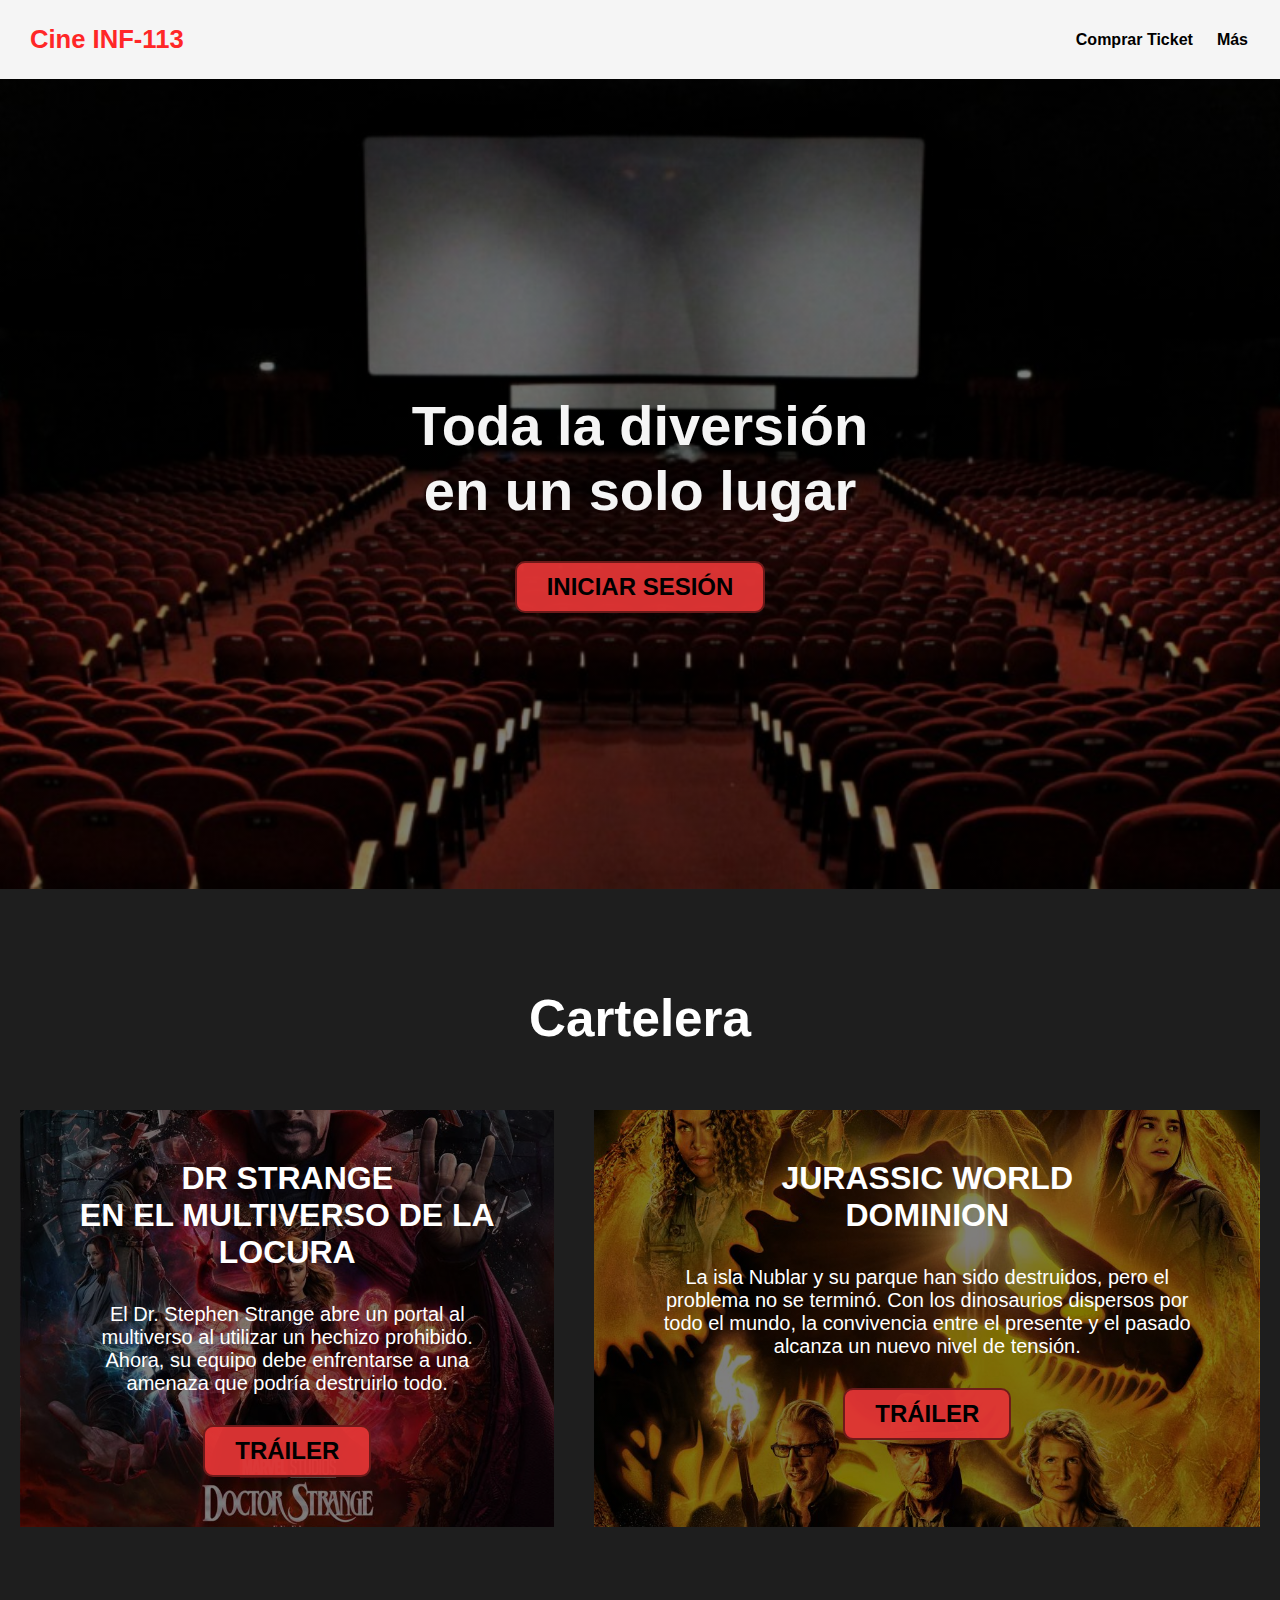
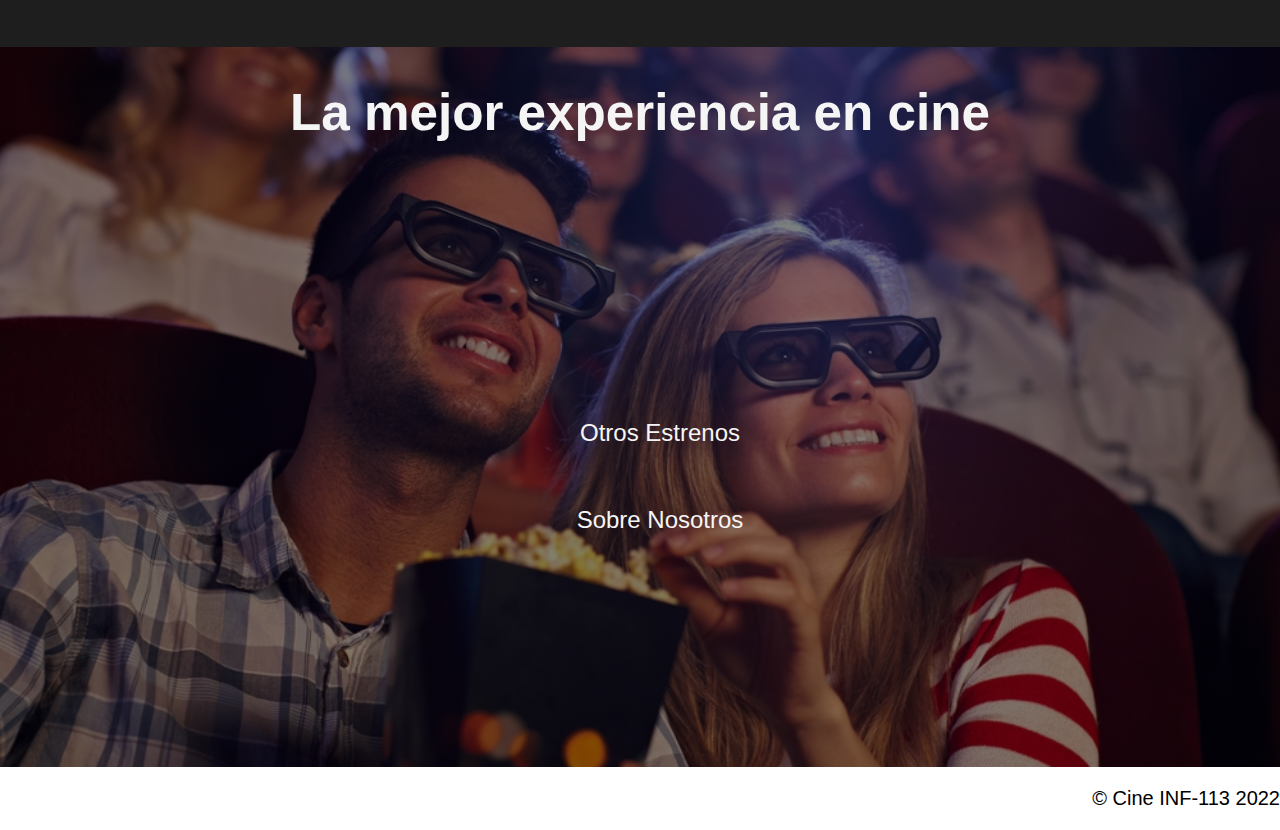
<file: index.html>
<!DOCTYPE html>

<head>
    <meta name="viewport" content="width=device-width, initial-scale=1.0">
    <title>Cine INF-113</title>
    <link rel="stylesheet" href="estilo.css">
</head>


<body>
    <header>
        <div class="container">
            <p class="logo">Cine INF-113</p>
            <nav>
                <a href="#cartelera">Comprar Ticket</a>
                <a href="#segunda-seccion">Más</a>
            </nav>
        </div>
    </header>

    <section id="banner">
        <h1>Toda la diversión<br>en un solo lugar</h1>
        <form action="login.html">
            <button>INICIAR SESIÓN</button>
        </form>

    </section>

    <section id="cartelera">
        <div class="container">
            <h2>Cartelera</h2>
            <div class="pelis">
                <div class="carta">
                    <h3>DR STRANGE<br>EN EL MULTIVERSO DE LA LOCURA</h3>
                    <p>El Dr. Stephen Strange abre un portal al multiverso al utilizar un hechizo prohibido. Ahora, su equipo debe enfrentarse a una amenaza que podría destruirlo todo.</p>
                    <form action="strange.html"><button>TRÁILER</button></form>
                </div>
                <div class="carta">
                    <h3>JURASSIC WORLD<br>DOMINION</h3>
                    <p>La isla Nublar y su parque han sido destruidos, pero el problema no se terminó. Con los dinosaurios dispersos por todo el mundo, la convivencia entre el presente y el pasado alcanza un nuevo nivel de tensión.</p>
                    <form action="jurassic.html"><button>TRÁILER</button></form>
                </div>
            </div>
        </div>

    </section>

    <section id="segunda-seccion">
        <br><br>
        <h2>La mejor experiencia en cine</h2>
        
        <div class="container">
            <ul>
                <div class="enlaces">
                    <a href="enlace4.html">Otros Estrenos</a><br><br>
                    <a href="enlace5.html">Sobre Nosotros</a>

                </div>
            </ul>            
        </div>        
        
    </section>

    <footer>
        <div class="container">
            <p>&copy; Cine INF-113 2022</p>
        </div>
    </footer>
</body>
</html>
</file>
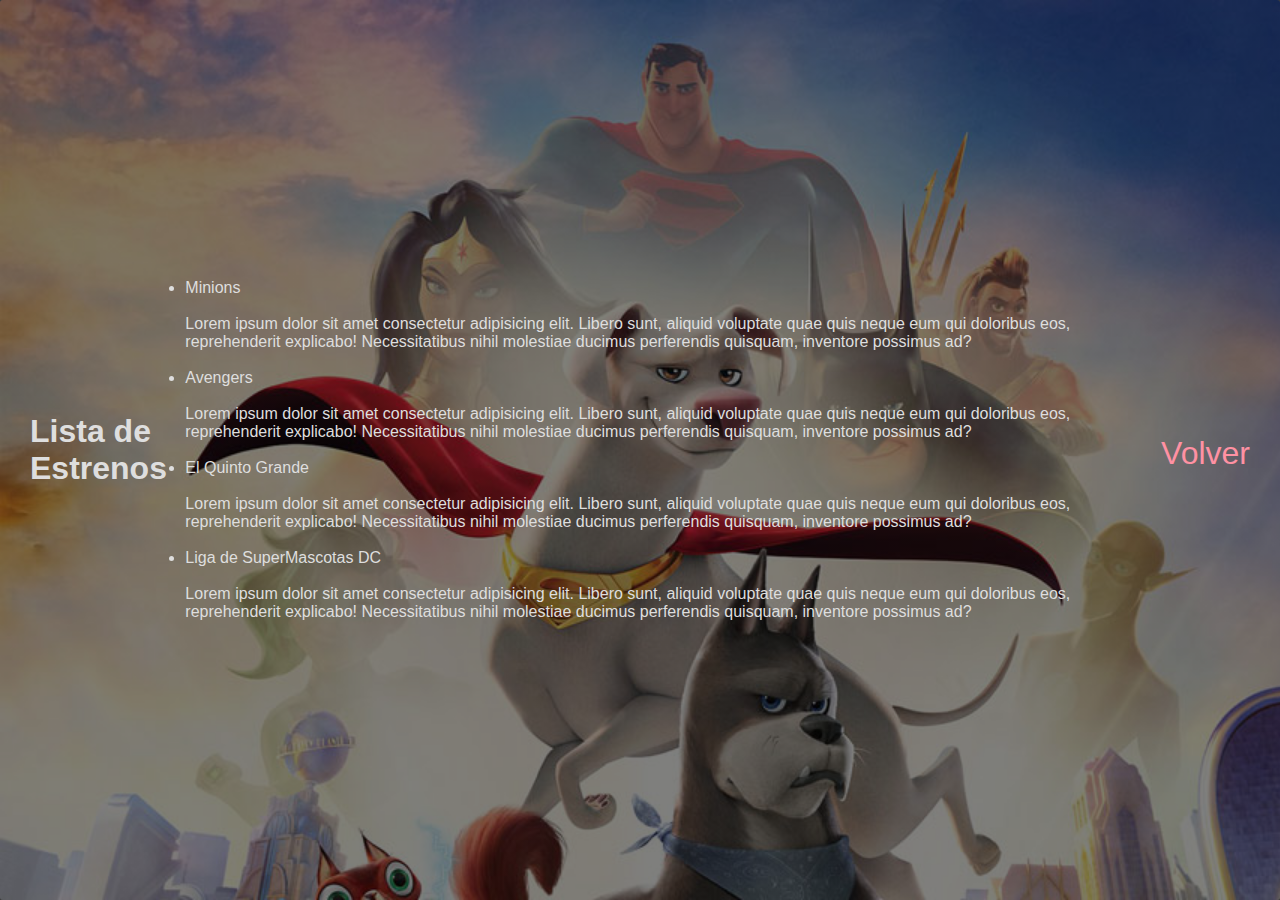
<file: enlace4.html>
<!DOCTYPE html>
<html lang="es">
<head>
    <link rel="stylesheet" href="enlace4.css">
    <meta name="viewport" content="width=device-width, initial-scale=1.0">
    <title>Más Estrenos</title>
</head>
<body>
    <div id="contenedor"><h1>Lista de Estrenos</h1><br>
        <div id="listas"><li>Minions</li><br>Lorem ipsum dolor sit amet consectetur adipisicing elit. Libero sunt, aliquid voluptate quae quis neque eum qui doloribus eos, reprehenderit explicabo! Necessitatibus nihil molestiae ducimus perferendis quisquam, inventore possimus ad?<br><br>
        <li>Avengers</li><br>Lorem ipsum dolor sit amet consectetur adipisicing elit. Libero sunt, aliquid voluptate quae quis neque eum qui doloribus eos, reprehenderit explicabo! Necessitatibus nihil molestiae ducimus perferendis quisquam, inventore possimus ad?
        <br><br>
        <li>El Quinto Grande</li><br>Lorem ipsum dolor sit amet consectetur adipisicing elit. Libero sunt, aliquid voluptate quae quis neque eum qui doloribus eos, reprehenderit explicabo! Necessitatibus nihil molestiae ducimus perferendis quisquam, inventore possimus ad?
        <br><br>
        <li>Liga de SuperMascotas DC</li><br>Lorem ipsum dolor sit amet consectetur adipisicing elit. Libero sunt, aliquid voluptate quae quis neque eum qui doloribus eos, reprehenderit explicabo! Necessitatibus nihil molestiae ducimus perferendis quisquam, inventore possimus ad?
    </div>
    <div class="inferior">
        <a href="index.html">Volver</a>
    </div>
</body>
</html>
</file>
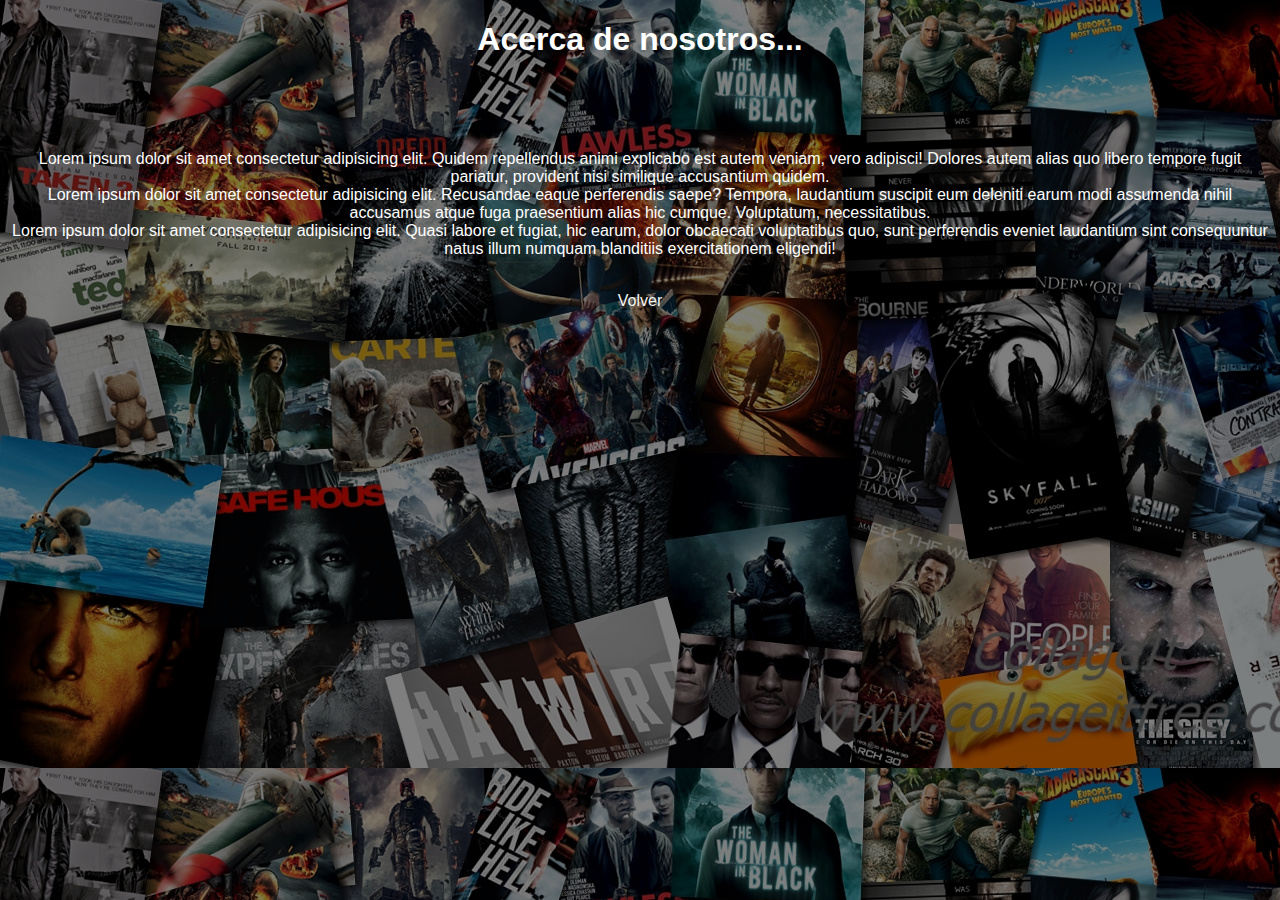
<file: enlace5.html>
<!DOCTYPE html>
<html lang="es">
<head>
    <link rel="stylesheet" href="enlace5.css">
    <meta name="viewport" content="width=device-width, initial-scale=1.0">
    <title>Galería</title>
</head>
<body>
    <h1>Acerca de nosotros...</h1><br><br><br>
    <p>Lorem ipsum dolor sit amet consectetur adipisicing elit. Quidem repellendus animi explicabo est autem veniam, vero adipisci! Dolores autem alias quo libero tempore fugit pariatur, provident nisi similique accusantium quidem.<br>
    Lorem ipsum dolor sit amet consectetur adipisicing elit. Recusandae eaque perferendis saepe? Tempora, laudantium suscipit eum deleniti earum modi assumenda nihil accusamus atque fuga praesentium alias hic cumque. Voluptatum, necessitatibus.<br>
    Lorem ipsum dolor sit amet consectetur adipisicing elit. Quasi labore et fugiat, hic earum, dolor obcaecati voluptatibus quo, sunt perferendis eveniet laudantium sint consequuntur natus illum numquam blanditiis exercitationem eligendi!</p><br>
    <a href="index.html">Volver</a>
</body>
</html>
</file>
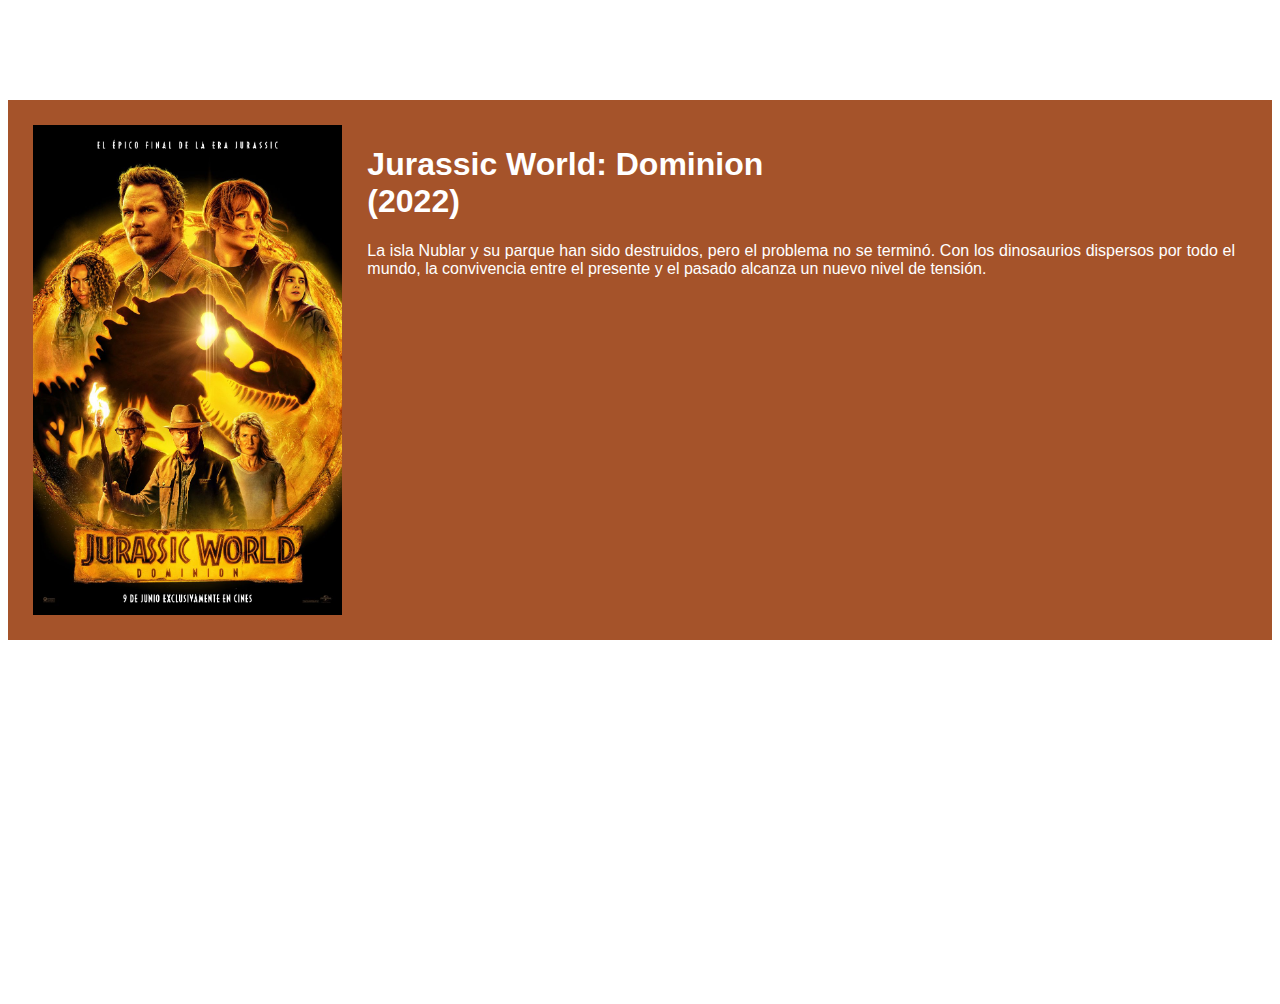
<file: jurassic.html>
<!DOCTYPE html>
<html lang="es">
<head>
    <meta name="viewport" content="width=device-width, initial-scale=1.0">
    <title>Trailer Jurassic</title>
    <link rel="stylesheet" href="jurassic.css">
</head>
<body>
    <div class="contenedor">
        <img src="imagenes/jurassic.jpg" alt="" width="30%">
        <div class="texto">
            <h1>Jurassic World: Dominion<br>(2022)</h1>
            <p>
                La isla Nublar y su parque han sido destruidos, pero el problema no se terminó. Con los dinosaurios dispersos por todo el mundo, la convivencia entre el presente y el pasado alcanza un nuevo nivel de tensión.
            </p>
        </div>
    </div>
    <div class="video">
        <iframe class="esdacode_video" src="https://www.youtube.com/embed/RJ4b1ZQxPmE" title="YouTube video player" frameborder="0" allow="accelerometer; autoplay; clipboard-write; encrypted-media; gyroscope; picture-in-picture" allowfullscreen></iframe>
    </div>   
</body>
</html>
</file>
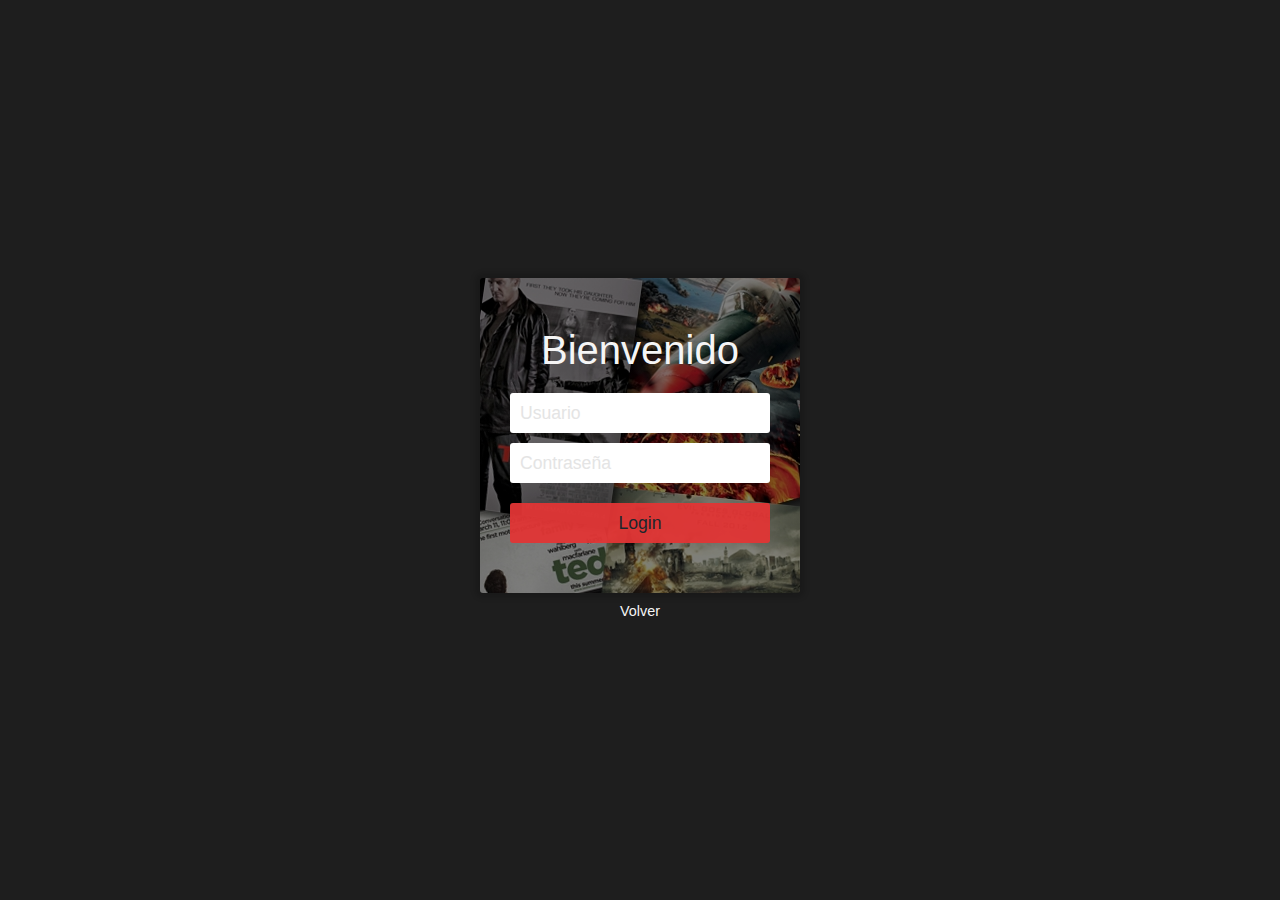
<file: login.html>
<!DOCTYPE html>
<html lang="es">
    
    <head>
      
        <title> Iniciar Sesión </title>            
        <meta name="viewport" content="width=device-width, initial-scale=1.0">
        <link rel="stylesheet" href="login.css">        
    </head>
    
    <body>
        
        <div id="contenedor">
            <div id="central">
                <div id="login">
                    <div class="titulo">
                        Bienvenido
                    </div>
                    <form id="loginform">
                        <input type="text" name="usuario" placeholder="Usuario" required>
                        
                        <input type="password" placeholder="Contraseña" name="password" required>
                        
                        <button type="submit" title="Ingresar" name="Ingresar">Login</button>
                    </form>
                    
                </div>
                <div class="inferior">
                    <a href="index.html">Volver</a>
                </div>
            </div>
        </div>
            
    </body>
</html>
</file>
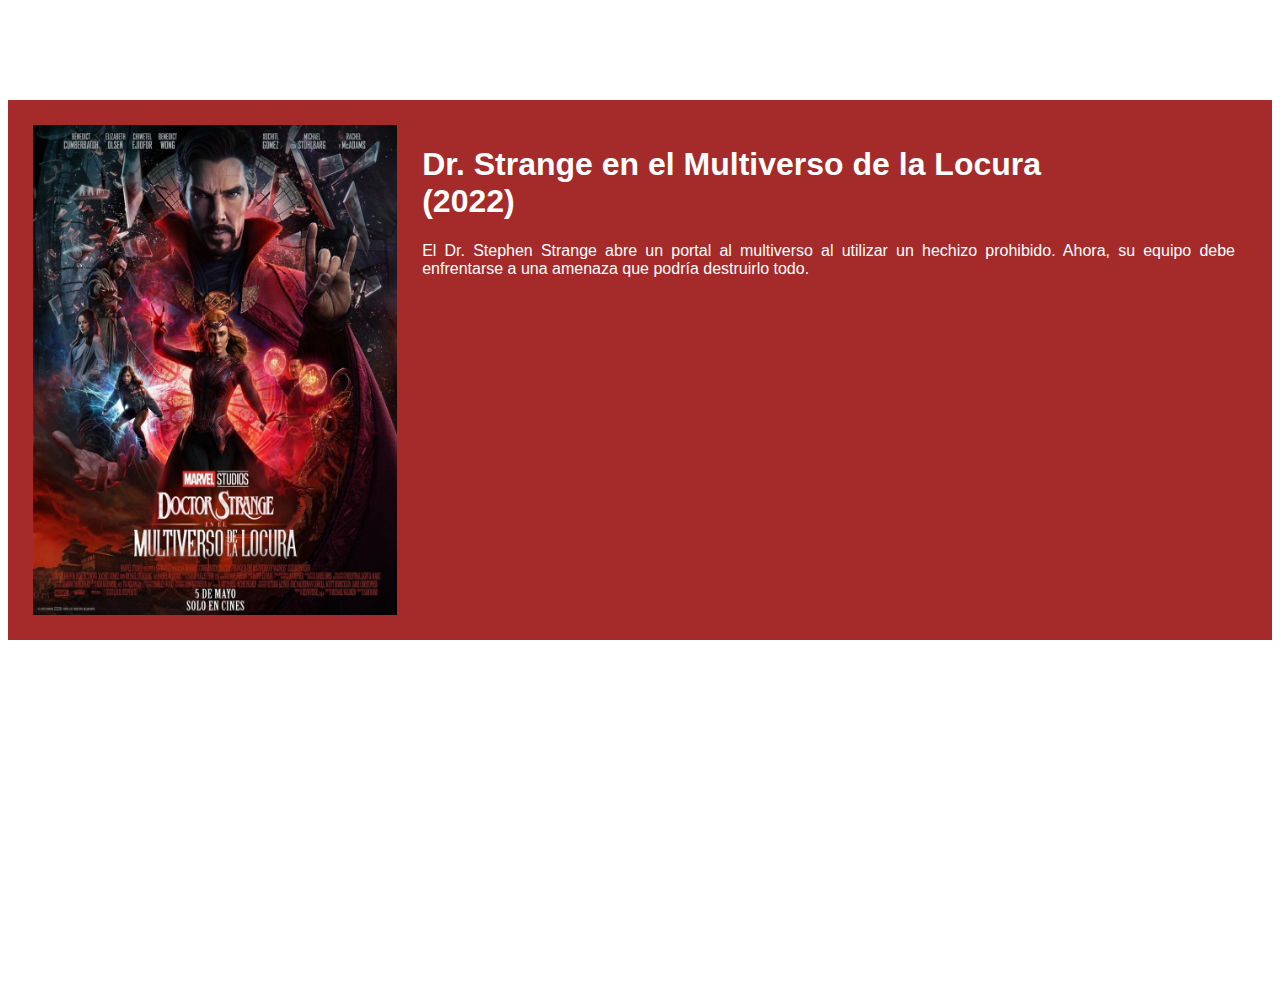
<file: strange.html>
<!DOCTYPE html>
<html lang="es">
<head>
    <meta name="viewport" content="width=device-width, initial-scale=1.0">
    <title>Funciones Dr Strange</title>
    <link rel="stylesheet" href="strange.css">
</head>
<body>
    <div class="contenedor">
        <img src="imagenes/dr-strange.jpg" alt="" width="30%">
        <div class="texto">
            <h1>Dr. Strange en el Multiverso de la Locura <br>(2022)</h1>
            <p>
                El Dr. Stephen Strange abre un portal al multiverso al utilizar un hechizo prohibido. Ahora, su equipo debe enfrentarse a una amenaza que podría destruirlo todo.
            </p>
        </div>
    </div>
    <div class="video">
        <iframe class="esdacode_video" src="https://www.youtube.com/embed/t_khTGpoIQY" title="YouTube video player" frameborder="0" allow="accelerometer; autoplay; clipboard-write; encrypted-media; gyroscope; picture-in-picture" allowfullscreen></iframe>
    </div>   
</body>
</html>
</file>
<file: estilo.css>
*{
    box-sizing: border-box;
}
html{
    scroll-behavior: smooth;
}
body{
    font-family: 'Roboto', sans-serif;
    margin: 0;

}
h1{ font-size: 3.5em;}
h2{ font-size: 2.7em;}
h3{ font-size: 2em;}
p{ font-size: 1.25em;}
ul{ list-style: none;}
button{
    font-size: 1.5em;
    font-weight: bold;
    padding: 10px 30px;
    border-radius: 10px;
    border: 2px solid rgba(0,0,0,0.5);
    background-color: rgba(226, 53, 53, 0.948);


}

button:hover{
    background-color: rgba(201, 31, 31, 0.867);
}

.container{
    max-width: 1300px;
    margin: auto;
}

header{
    background-color: rgb(245,245,245);

}
header .logo{
    margin: 0;
    padding: 25px 30px;
    font-weight: bold;
    color:rgb(255, 39, 39);
    font-size: 1.6em;
}
header .container{
    display:flex;
    flex-direction: column;
    align-items: center;
}
header nav{
    display: flex;
    flex-direction: column;
    text-align: center;
    padding-bottom: 25px;
}
header a{
    padding: 5px 12px;
    text-decoration: none;
    font-weight: bold;
    color: black;
    
}
header a:hover{
    color: rgb(255, 39, 39)
}

#banner{
    display: flex;
    align-items: center;
    justify-content: center;
    text-align: center;
    flex-direction: column;
    height: 90vh;
    background-image: linear-gradient(
        0deg,
        rgba(0,0,0,0.5),
        rgba(0,0,0,0.5)
    )
    ,url("imagenes/cine.jpg");
    background-repeat: no-repeat;
    background-size: cover;
    background-position: center center;
    color: rgb(245,245,245);

}

#cartelera{
    background-color: rgb(30, 30,30);
    color: white;
    text-align: center;
}
#cartelera .container{
    padding: 100px 0px;
}
#cartelera p{
    display: none;
}
#cartelera h2{
    margin-top: 0;
    font-size: 3.2em;
}
#cartelera .carta{
    background-position: center center;
    background-size: cover;
    padding: 50px;
    margin: 20px;
}
.carta:first-child{
    background-image: linear-gradient(
        0deg,
        rgba(0,0,0,0.5),
        rgba(0,0,0,0.5)
    )
    ,url("imagenes/dr-strange.jpg");
    
}
.carta:nth-child(2){
    background-image: linear-gradient(
        0deg,
        rgba(0,0,0,0.5),
        rgba(0,0,0,0.5)
    )
    ,url("imagenes/jurassic.jpg");
    
}
#segunda-seccion{
    height: 80vh;
    background-image: linear-gradient(
        0deg,
        rgba(0,0,0,0.5),
        rgb(0, 0, 0,0.5)
    )
    ,url("imagenes/sala.jpg");
    background-repeat: no-repeat;
    background-size: cover;
    background-position: center center;
    color: rgb(245,245,245);
    display: flex;
    align-items: center;
    justify-content: center;
    text-align: center;
    flex-direction: column;

}
#segunda-seccion h2{
    margin-top: 0%;
    
    font-size: 3.2em;
}
#segunda-seccion .container{
    text-align: center;
    padding: 60px 12px;
}
#segunda-seccion li{
    margin: 16px 0px;
    font-weight: bold;
    font-size: 1.3em;
}
footer .container{
    height: 50;
    display: flex;
    justify-content: center;
    align-items: flex-end;
}

@media (min-width: 720px){
    header .container{
        flex-direction: row;
        justify-content: space-between;
    }
    header nav{
        flex-direction: row;
        padding-bottom: 0;
        padding-right: 20px

    }

    #cartelera .pelis{
        display: flex;
        justify-content: center;

    }
    #cartelera p {
        display: block;
        margin-bottom: 30px;
    }
    #cartelera h3{
        margin-top: 0;
    }
    #cartelera .carta{
        padding: 50px;
    }
    footer .container{
        justify-content: flex-end;
    }
}
.enlaces {
    margin-top: 10px;
    font-size: 150%;
    text-align: center;
}
.enlaces a{
    display: block;
    text-decoration: none;
    color: rgb(245,245,245);
    margin-bottom: 3px;
}
.enlaces a:hover{
    color: rgba(201, 31, 31, 0.867);
}
</file>
<file: enlace4.css>
body {
    font-family: 'Roboto', sans-serif;
    font-weight: normal;
    font-size: 100%;
    color: #dedede;
    
    margin: 0;
    background-color: rgb(70, 70, 70);
}

#contenedor {
    display: flex;
    align-items: center;
    justify-content: center;
    
    margin: 0;
    padding: 0;
    min-width: 100vw;
    min-height: 100vh;
    width: 100%;
    height: 100%;
}

#central {
    max-width: 320px;
    width: 100%;
}

.listas {
    font-size: 250%;
    color:rgb(245,245,245);
    text-align: center;
    margin-bottom: 20px;
}

#contenedor {
    width: 100%;
    padding: 50px 30px;
    background-image: linear-gradient(
        0deg,
        rgba(0,0,0,0.5),
        rgba(0,0,0,0.5)
    )
    ,url("imagenes/poster.jpg");
    background-repeat: no-repeat;
    background-size: cover;
    
    -webkit-box-shadow: 0px 0px 5px 5px rgba(0,0,0,0.15);
    -moz-box-shadow: 0px 0px 5px 5px rgba(0,0,0,0.15);
    box-shadow: 0px 0px 5px 5px rgba(0,0,0,0.15);
    
    border-radius: 3px 3px 3px 3px;
    -moz-border-radius: 3px 3px 3px 3px;
    -webkit-border-radius: 3px 3px 3px 3px;
    
    box-sizing: border-box;
}


.inferior {
    margin-top: 10px;
    font-size: 200%;
    text-align: center;
    
}

.inferior a {
    display: block;
    text-decoration: none;
    color: rgb(255, 145, 163);
    margin-bottom: 3px;
}

.inferior a:hover {
    color: rgba(201, 31, 31, 0.867);
}
</file>
<file: enlace5.css>
body{
    background-image: linear-gradient(
        0deg,
        rgba(0,0,0,0.5),
        rgba(0,0,0,0.5)
    )
    ,url("imagenes/login.jpg");
    font-family: 'Roboto', sans-serif;
    box-sizing: border-box;
    text-align: center;
    color: rgb(255, 255, 255);
}
a{ 
    display: block;
    text-decoration: none;
    color: rgb(245,245,245);
    margin-bottom: 3px;
}
a:hover{
    color: rgba(201, 31, 31, 0.867);
}
</file>
<file: jurassic.css>
*{
    box-sizing: border-box;
}
body{
    font-family: 'Roboto', sans-serif;
    
}
.contenedor{
    margin-top: 100px;
    display: flex;
    background-color: rgb(165, 83, 42);
    padding: 25px;
    color: white;
    height: 60vh;
    
}
.texto{
    padding-left: 25px;
    padding-right: 12px;
    text-align: justify;
}
#contenedor .img{
    width: 20%;
    max-width: 500px;
}
.video{
    width: 50%;
    position: relative;
    margin-left: auto;
    margin-right: auto;
    
}
.video::after{
    content: "";
    display: block;
    width: 100%;
    padding-bottom: 56.25%;
}
.esdacode_video{
    width: 100%;
    height: 100%;
    position: absolute;
    top: 0;
    left: 0;
}
</file>
<file: login.css>
body {
    font-family: 'Roboto', sans-serif;
    font-weight: normal;
    font-size: 100%;
    color: #1b262c;
    
    margin: 0;
    background-color: rgb(30, 30,30);
}

#contenedor {
    display: flex;
    align-items: center;
    justify-content: center;
    
    margin: 0;
    padding: 0;
    min-width: 100vw;
    min-height: 100vh;
    width: 100%;
    height: 100%;
}

#central {
    max-width: 320px;
    width: 100%;
}

.titulo {
    font-size: 250%;
    color:rgb(245,245,245);
    text-align: center;
    margin-bottom: 20px;
}

#login {
    width: 100%;
    padding: 50px 30px;
    background-image: linear-gradient(
        0deg,
        rgba(0,0,0,0.5),
        rgba(0,0,0,0.5)
    )
    ,url("imagenes/login.jpg");
    
    -webkit-box-shadow: 0px 0px 5px 5px rgba(0,0,0,0.15);
    -moz-box-shadow: 0px 0px 5px 5px rgba(0,0,0,0.15);
    box-shadow: 0px 0px 5px 5px rgba(0,0,0,0.15);
    
    border-radius: 3px 3px 3px 3px;
    -moz-border-radius: 3px 3px 3px 3px;
    -webkit-border-radius: 3px 3px 3px 3px;
    
    box-sizing: border-box;
}

#login input {
    font-family: 'Roboto', sans-serif;
    font-size: 110%;
    color: #1b262c;
    
    display: block;
    width: 100%;
    height: 40px;
    
    margin-bottom: 10px;
    padding: 5px 5px 5px 10px;
    
    box-sizing: border-box;
    
    border: none;
    border-radius: 3px 3px 3px 3px;
    -moz-border-radius: 3px 3px 3px 3px;
    -webkit-border-radius: 3px 3px 3px 3px;
}

#login input::placeholder {
    font-family: 'Roboto', sans-serif;
    color: #E4E4E4;
}

#login button {
    font-family: 'Roboto', sans-serif;
    font-size: 110%;
    color:#1b262c;
    width: 100%;
    height: 40px;
    border: none;
    
    border-radius: 3px 3px 3px 3px;
    -moz-border-radius: 3px 3px 3px 3px;
    -webkit-border-radius: 3px 3px 3px 3px;
    
    background-color: rgba(226, 53, 53, 0.948);
    
    margin-top: 10px;
}

#login button:hover {
    background-color: rgba(201, 31, 31, 0.867);
    
}


.inferior {
    margin-top: 10px;
    font-size: 90%;
    text-align: center;
}

.inferior a {
    display: block;
    text-decoration: none;
    color: rgb(245,245,245);
    margin-bottom: 3px;
}

.inferior a:hover {
    color: rgba(201, 31, 31, 0.867);
}
</file>
<file: strange.css>
*{
    box-sizing: border-box;
}
body{
    font-family: 'Roboto', sans-serif;
    
}
.contenedor{
    margin-top: 100px;
    display: flex;
    background-color: brown;
    padding: 25px;
    color: white;
    height: 60vh;
    
}
.texto{
    padding-left: 25px;
    padding-right: 12px;
    text-align: justify;
}
#contenedor .img{
    width: 20%;
    max-width: 500px;
}
.video{
    width: 50%;
    position: relative;
    margin-left: auto;
    margin-right: auto;
    
}
.video::after{
    content: "";
    display: block;
    width: 100%;
    padding-bottom: 56.25%;
}
.esdacode_video{
    width: 100%;
    height: 100%;
    position: absolute;
    top: 0;
    left: 0;
}
</file>
